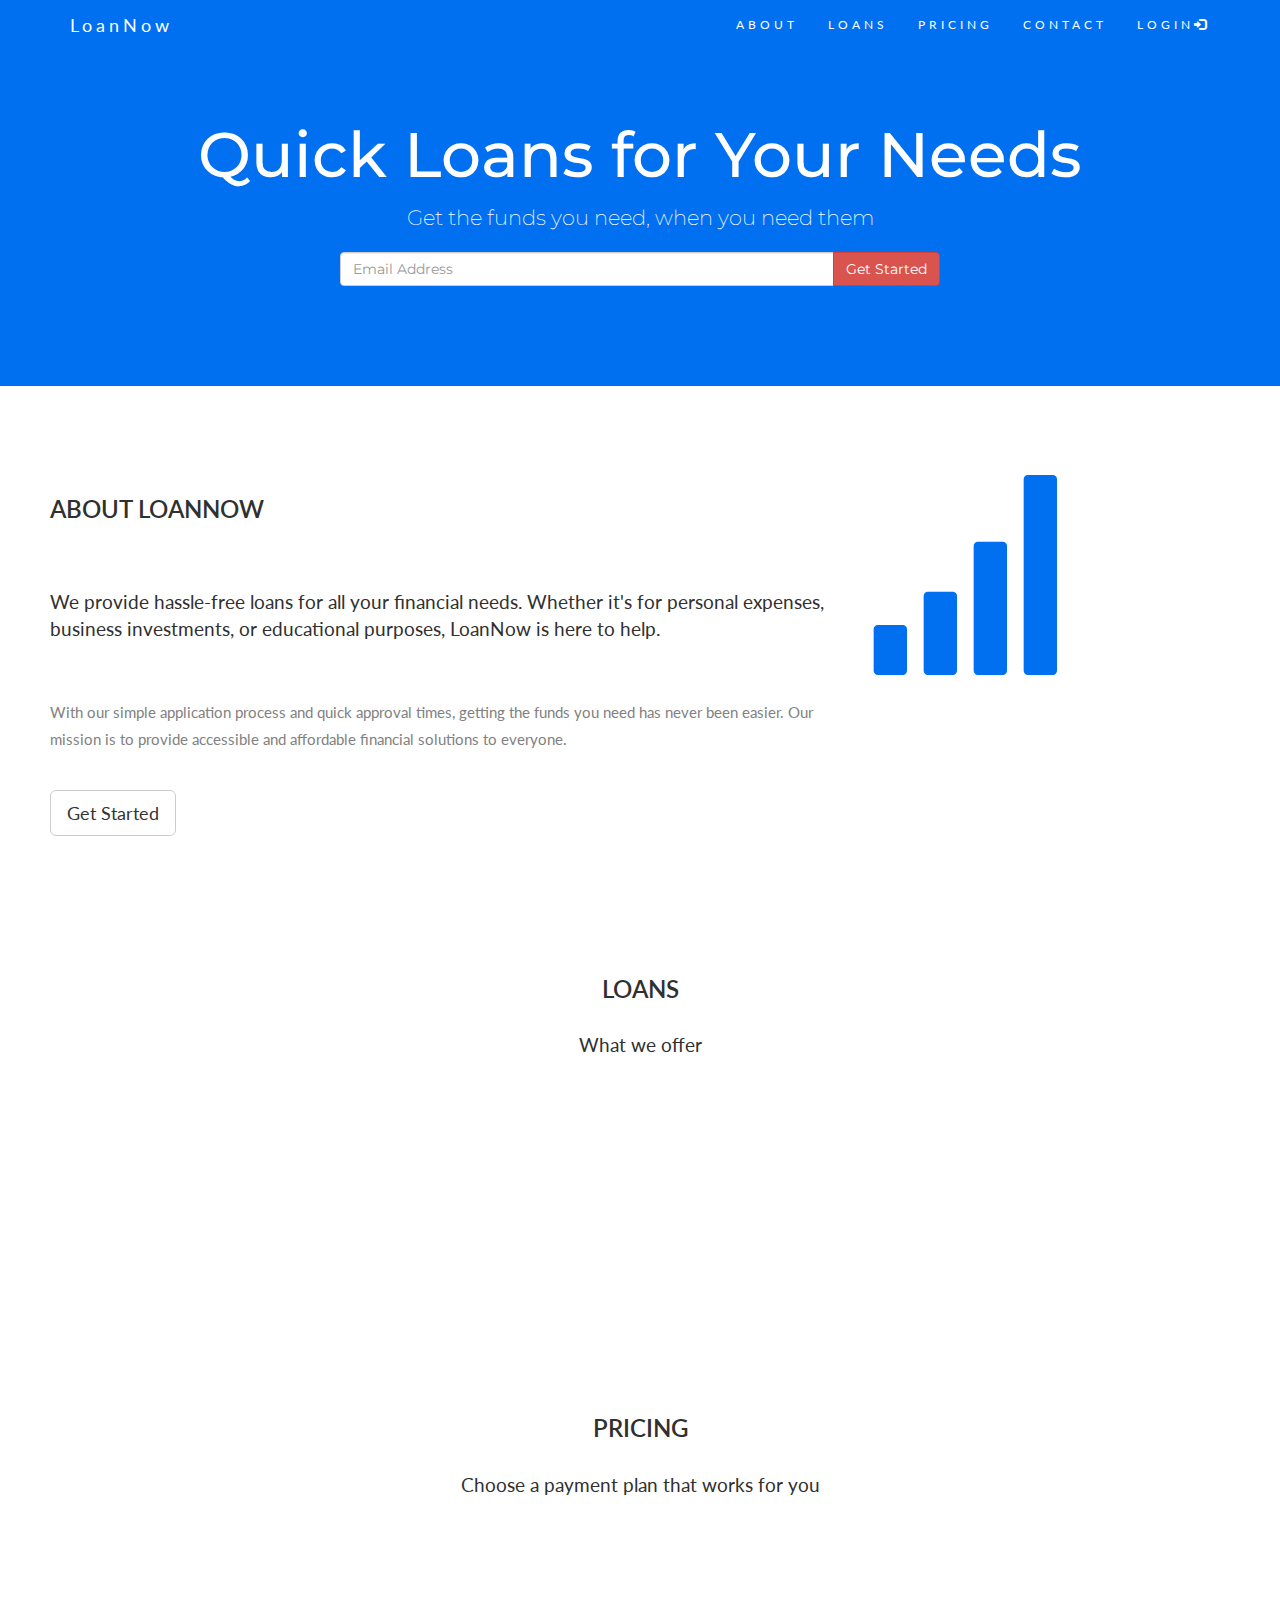
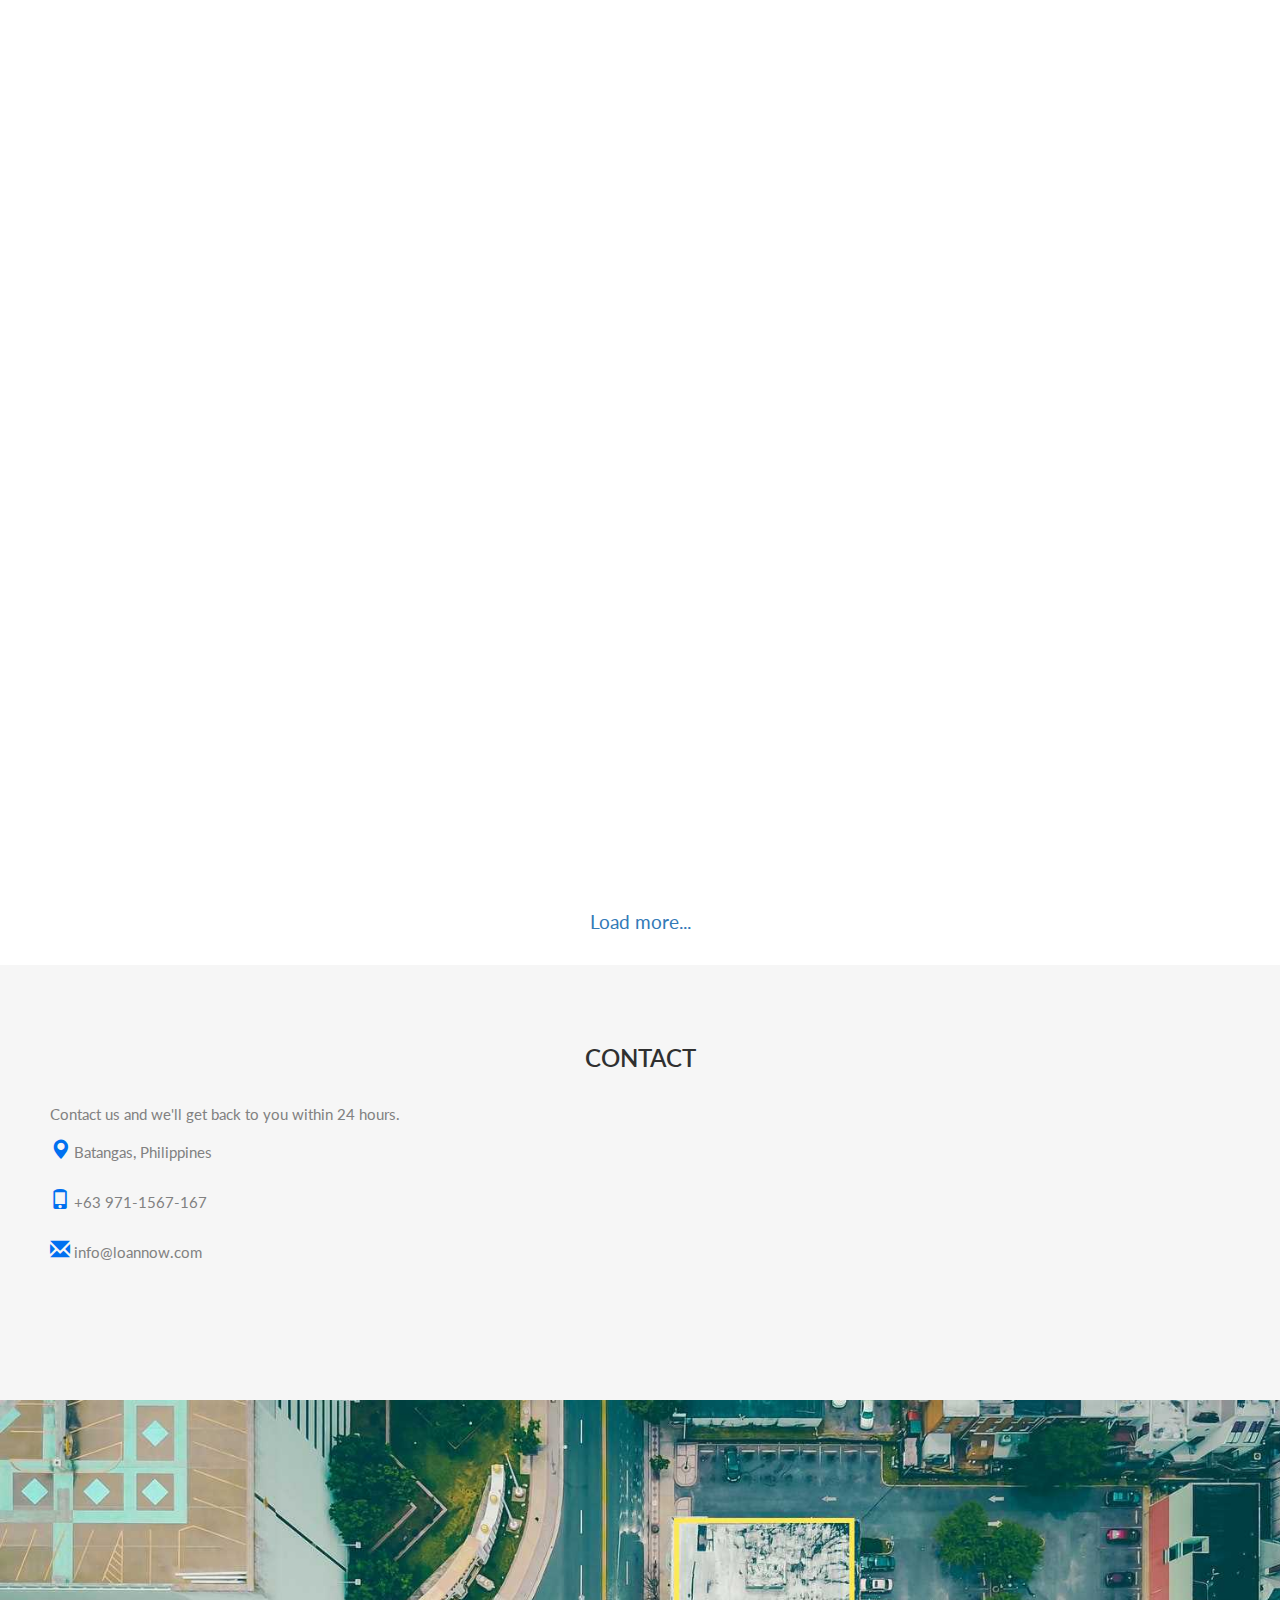
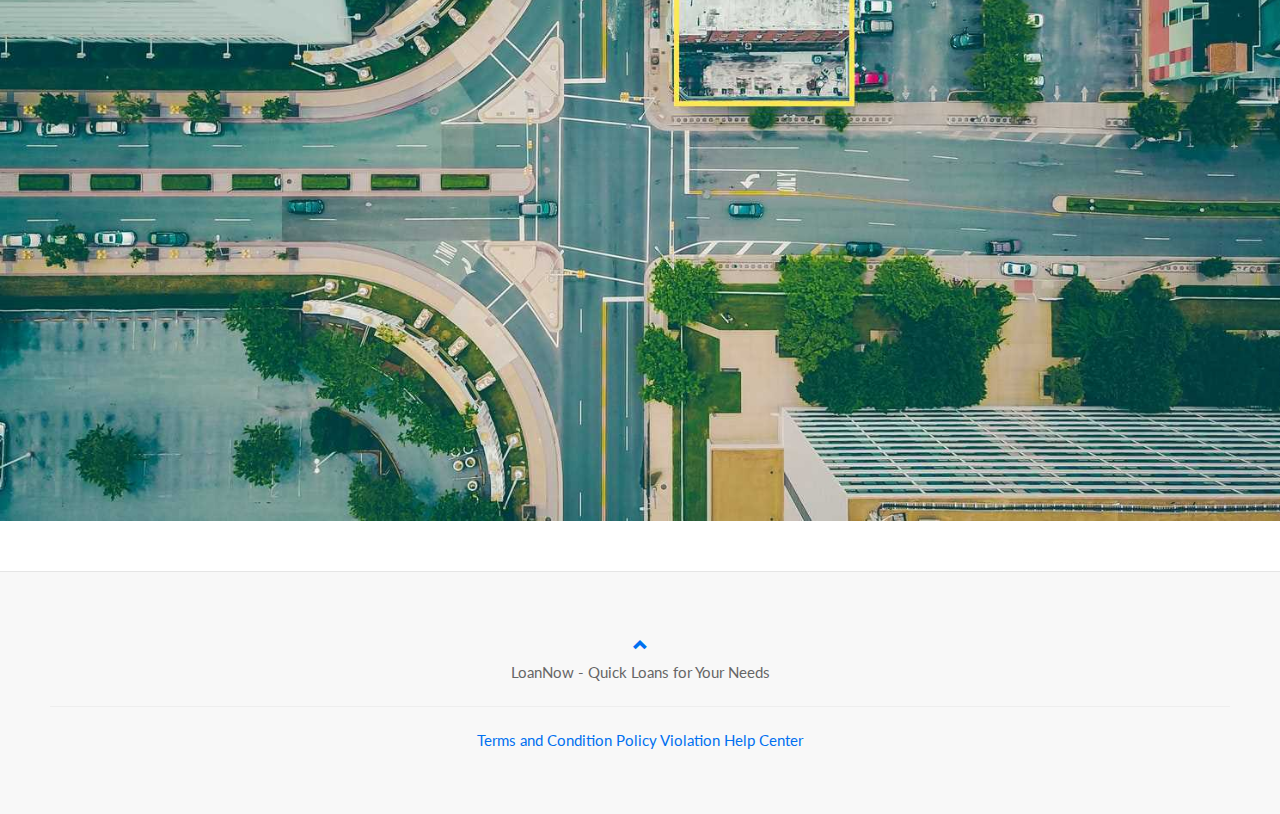
<file: index.html>
<!DOCTYPE html>
<html lang="en">
<head>
  <title>LoanNow - Quick Loans for Your Needs</title>
  <meta charset="utf-8">
  <meta name="viewport" content="width=device-width, initial-scale=1">
  <link rel="stylesheet" href="https://maxcdn.bootstrapcdn.com/bootstrap/3.4.1/css/bootstrap.min.css">
  <link href="https://fonts.googleapis.com/css?family=Montserrat" rel="stylesheet" type="text/css">
  <link href="https://fonts.googleapis.com/css?family=Lato" rel="stylesheet" type="text/css">
  <link rel="stylesheet" href="styles.css">
  <script src="https://ajax.googleapis.com/ajax/libs/jquery/3.7.1/jquery.min.js"></script>
  <script src="https://maxcdn.bootstrapcdn.com/bootstrap/3.4.1/js/bootstrap.min.js"></script>
</head>

<body id="myPage" data-spy="scroll" data-target=".navbar" data-offset="60">

<nav class="navbar navbar-default navbar-fixed-top">
  <div class="container">
    <div class="navbar-header">
      <button type="button" class="navbar-toggle" data-toggle="collapse" data-target="#myNavbar">
        <span class="icon-bar"></span>
        <span class="icon-bar"></span>
        <span class="icon-bar"></span>                        
      </button>
      <a class="navbar-brand" href="#myPage">LoanNow</a>
    </div>
    <div class="collapse navbar-collapse" id="myNavbar">
      <ul class="nav navbar-nav navbar-right">
        <li><a href="#about">ABOUT</a></li>
        <li><a href="#services">LOANS</a></li>
        <li><a href="#pricing">PRICING</a></li>
        <li><a href="#contact">CONTACT</a></li>
        <li><a href="signin.html">LOGIN<span class="glyphicon glyphicon-log-in"></span></a></li>
      </ul>
    </div>
  </div>
</nav>

<div class="jumbotron text-center">
  <h1>Quick Loans for Your Needs</h1> 
  <p>Get the funds you need, when you need them</p> 
  <form class="form-inline" onsubmit="return validateForm()">
    <div class="input-group">
      <input type="email" class="form-control" size="50" placeholder="Email Address" id="email" required>
      <div class="input-group-btn">
        <button type="submit" class="btn btn-danger">Get Started</button>
      </div>
    </div>
  </form>
</div>

<!-- Container (About Section) -->
<div id="about" class="container-fluid">
  <div class="row">
    <div class="col-sm-8">
      <h2>About LoanNow</h2><br>
      <h4>We provide hassle-free loans for all your financial needs. Whether it's for personal expenses, business investments, or educational purposes, LoanNow is here to help.</h4><br>
      <p>With our simple application process and quick approval times, getting the funds you need has never been easier. Our mission is to provide accessible and affordable financial solutions to everyone.</p>
      <br><button class="btn btn-default btn-lg">Get Started</button>
    </div>
    <div class="col-sm-4">
      <span class="glyphicon glyphicon-signal logo"></span>
    </div>
  </div>
</div>

<!-- Container (Services Section) -->
<div id="services" class="container-fluid text-center">
  <h2>LOANS</h2>
  <h4>What we offer</h4>
  <br>
  <div class="row slideanim">
    <div class="col-sm-4">
      <span class="glyphicon glyphicon-home logo-small"></span>
      <h4>Personal Loans</h4>
      <p>Flexible loans tailored to your personal needs</p>
    </div>
    <div class="col-sm-4">
      <span class="glyphicon glyphicon-briefcase logo-small"></span>
      <h4>Business Loans</h4>
      <p>Grow your business with our financing solutions</p>
    </div>
    <div class="col-sm-4">
      <span class="glyphicon glyphicon-education logo-small"></span>
      <h4>Student Loans</h4>
      <p>Invest in your education with our student loan options</p>
    </div>
  </div>
</div>

<!-- Container (Pricing Section) -->
<div id="pricing" class="container-fluid">
  <div class="text-center">
    <h2>Pricing</h2>
    <h4>Choose a payment plan that works for you</h4>
  </div>
  <div class="row slideanim">
    <div class="col-sm-4 col-xs-12">
      <div class="panel panel-default text-center">
        <div class="panel-heading">
          <h1>Loan 50</h1>
        </div>
        <div class="panel-body">
          <p><strong>50</strong> Php</p>
          <p><strong>100%</strong> Interest</p>
          <p><strong>No Hidden</strong> Fees</p>
          <p><strong></strong></p>
          <br>
          <p><strong></strong></p>
        </div>
        <div class="panel-footer">
          <h3>50 Php</h3>
          <button class="btn btn-lg" id="applyButton">Apply Now</button>
        </div>
      </div>
    </div>

    <div class="col-sm-4 col-xs-12">
      <div class="panel panel-default text-center">
        <div class="panel-heading">
          <h1>Loan 100</h1>
        </div>
        <div class="panel-body">
          <p><strong>100</strong> Php</p>
          <p><strong>50%</strong> Interest</p>
          <p><strong>1-day</strong> payment period</p>
          <p><strong>No</strong> additional fees if paid within the period</p>
        </div>
        <div class="panel-footer">
          <h3>100 Php</h3>
          <button class="btn btn-lg " onclick="signUp()">Apply Now</button>
        </div>
      </div>
    </div>

    <div class="col-sm-4 col-xs-12">
      <div class="panel panel-default text-center">
        <div class="panel-heading">
          <h1>Loan 1000</h1>
        </div>
        <div class="panel-body">
          <p><strong>1000</strong> Php</p>
          <p><strong>20%</strong> Interest</p>
          <p><strong>7-day</strong> payment period</p>
          <p><strong>10% off</strong> additional fees if paid within the period</p>
        </div>
        <div class="panel-footer">
          <h3>1000 Php</h3>
          <button class="btn btn-lg">Apply Now</button>
        </div>
      </div>
    </div>

    <div class="col-sm-4 col-xs-12">
      <div class="panel panel-default text-center">
        <div class="panel-heading">
          <h1>Basic</h1>
        </div>
        <div class="panel-body">
          <p><strong>Low</strong> Interest Rates</p>
          <p><strong>Flexible</strong> Repayment Terms</p>
          <p><strong>No Hidden</strong> Fees</p>
        </div>
        <div class="panel-footer">
          <h3>Starting at ₱2000/mo</h3>
          <button class="btn btn-lg">Apply Now</button>
        </div>
      </div>      
    </div>     
    <div class="col-sm-4 col-xs-12">
      <div class="panel panel-default text-center">
        <div class="panel-heading">
          <h1>Pro</h1>
        </div>
        <div class="panel-body">
          <p><strong>Competitive</strong> Interest Rates</p>
          <p><strong>Customizable</strong> Repayment Plans</p>
          <p><strong>Priority</strong> Customer Support</p>
        </div>
        <div class="panel-footer">
          <h3>Starting at ₱5000/mo</h3>
          <button class="btn btn-lg">Apply Now</button>
        </div>
    </div>      
  </div>       
  <div class="col-sm-4 col-xs-12">
    <div class="panel panel-default text-center">
      <div class="panel-heading">
        <h1>Premium</h1>
      </div>
      <div class="panel-body">
        <p><strong>Lowest</strong> Interest Rates</p>
        <p><strong>Flexible</strong> Terms and Conditions</p>
        <p><strong>Exclusive</strong> Benefits</p>
      </div>
      <div class="panel-footer">
        <h3>Starting at ₱10,000/mo</h3>
        <button class="btn btn-lg">Apply Now</button>
      </div>
    </div>      
  </div>    
</div>
</div>



<div class="container text-center">
  <h4><a href="pricing.html">Load more...</a></h4>
</div>
<!-- Container (Contact Section) -->
<div id="contact" class="container-fluid bg-grey">
<h2 class="text-center">CONTACT</h2>
<div class="row">
  <div class="col-sm-5">
    <p>Contact us and we'll get back to you within 24 hours.</p>
    <p><span class="glyphicon glyphicon-map-marker"></span> Batangas, Philippines</p>
    <p><span class="glyphicon glyphicon-phone"></span> +63 971-1567-167</p>
    <p><span class="glyphicon glyphicon-envelope"></span> info@loannow.com</p>
  </div>
  <div class="col-sm-7 slideanim">
    <div class="row">
      <div class="col-sm-6 form-group">
        <input class="form-control" id="name" name="name" placeholder="Name" type="text" required>
      </div>
      <div class="col-sm-6 form-group">
        <input class="form-control" id="email" name="email" placeholder="Email" type="email" required>
      </div>
    </div>
    <textarea class="form-control" id="comments" name="comments" placeholder="Message" rows="5"></textarea><br>
    <div class="row">
      <div class="col-sm-12 form-group">
        <button class="btn btn-default pull-right" type="submit">Send</button>
      </div>
    </div>
  </div>
</div>
</div>

<!-- Confirmation Page -->
<div id="confirmation" style="display: none;">
<div class="container">
  <div class="row">
    <div class="col-md-8 col-md-offset-2 text-center">
      <h2>Thank you for applying!</h2>
      <p>Your application has been received. We will review it and get back to you shortly.</p>
    </div>
  </div>
</div>
</div>

<img src="map.jpg" alt="Location" style="width: 100%;">

<footer class="container-fluid text-center">
<a href="#myPage" title="To Top">
  <span class="glyphicon glyphicon-chevron-up"></span>
</a>
<p>LoanNow - Quick Loans for Your Needs</p>
<hr>
<a href="#">Terms and Condition</a>
<a href="#">Policy Violation</a>
<a href="#">Help Center</a>
</footer>

<script src="script.js"></script>

</body>
</html>
</file>
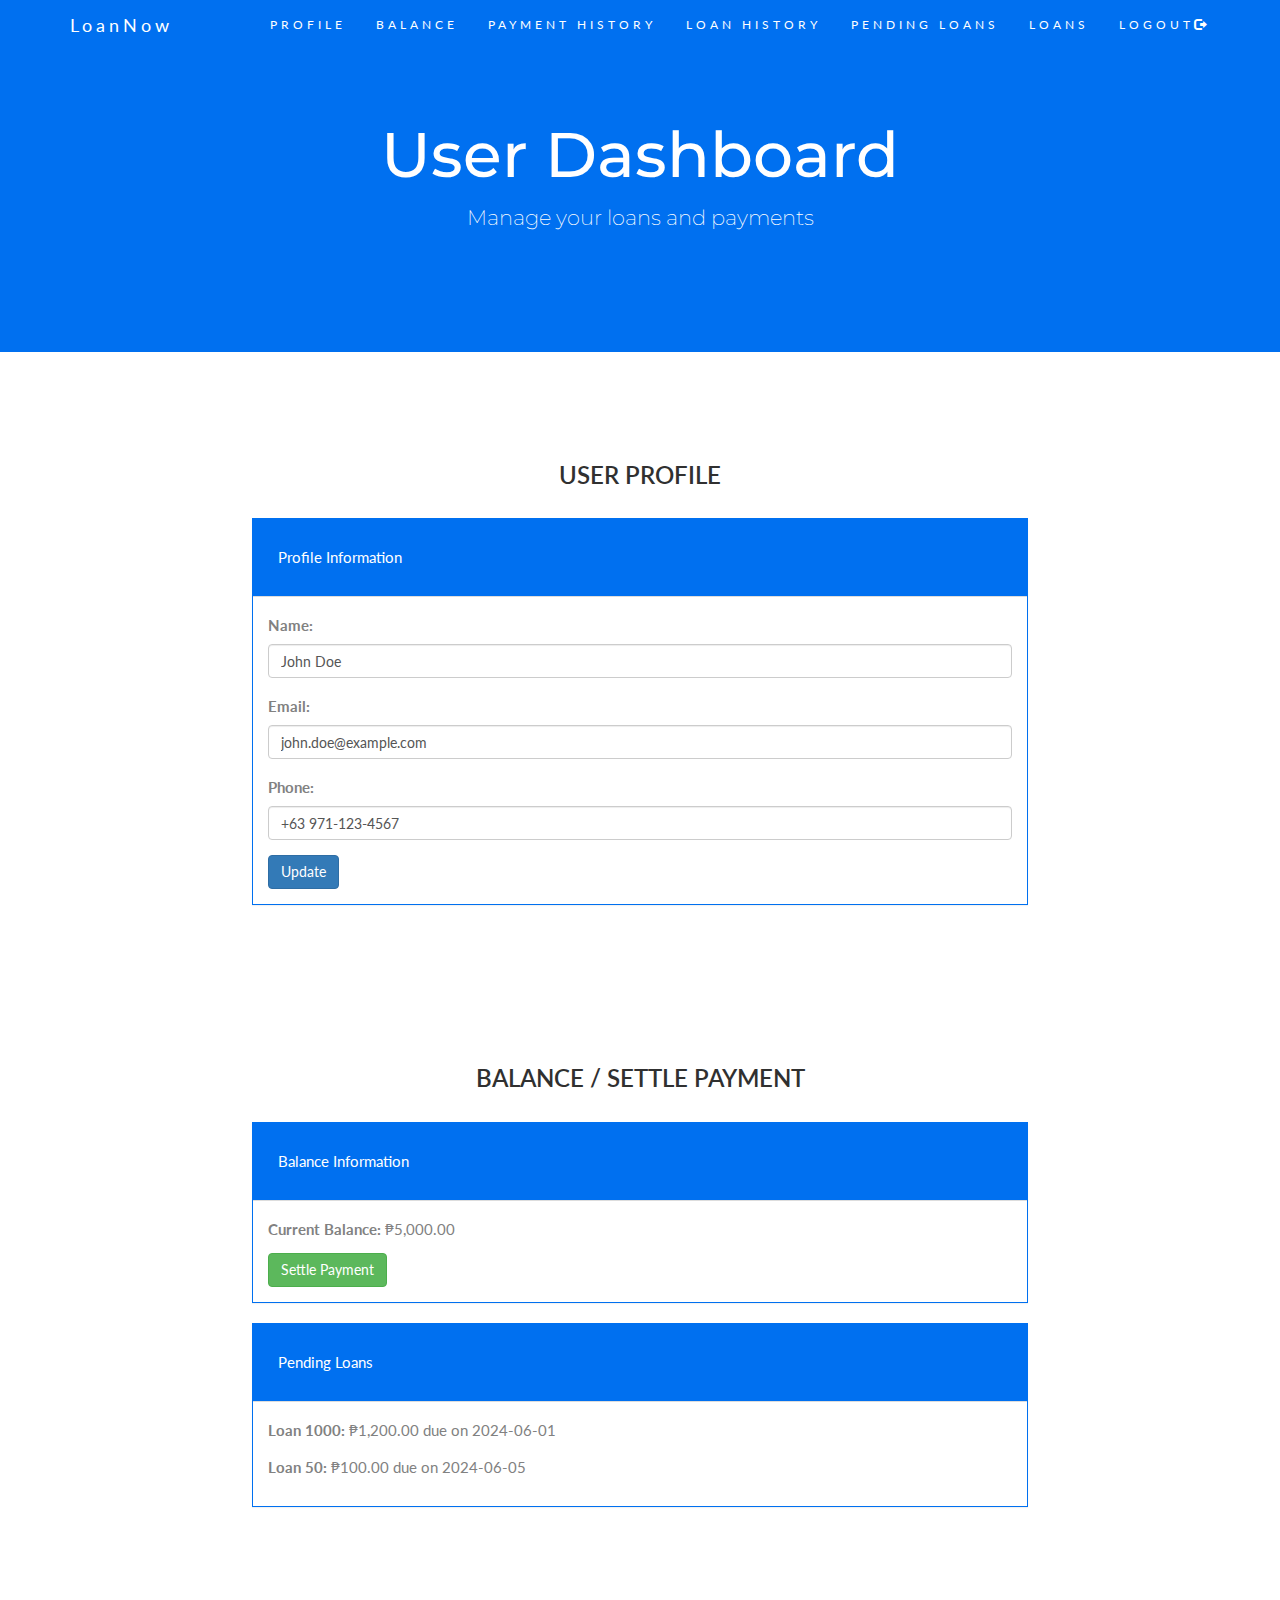
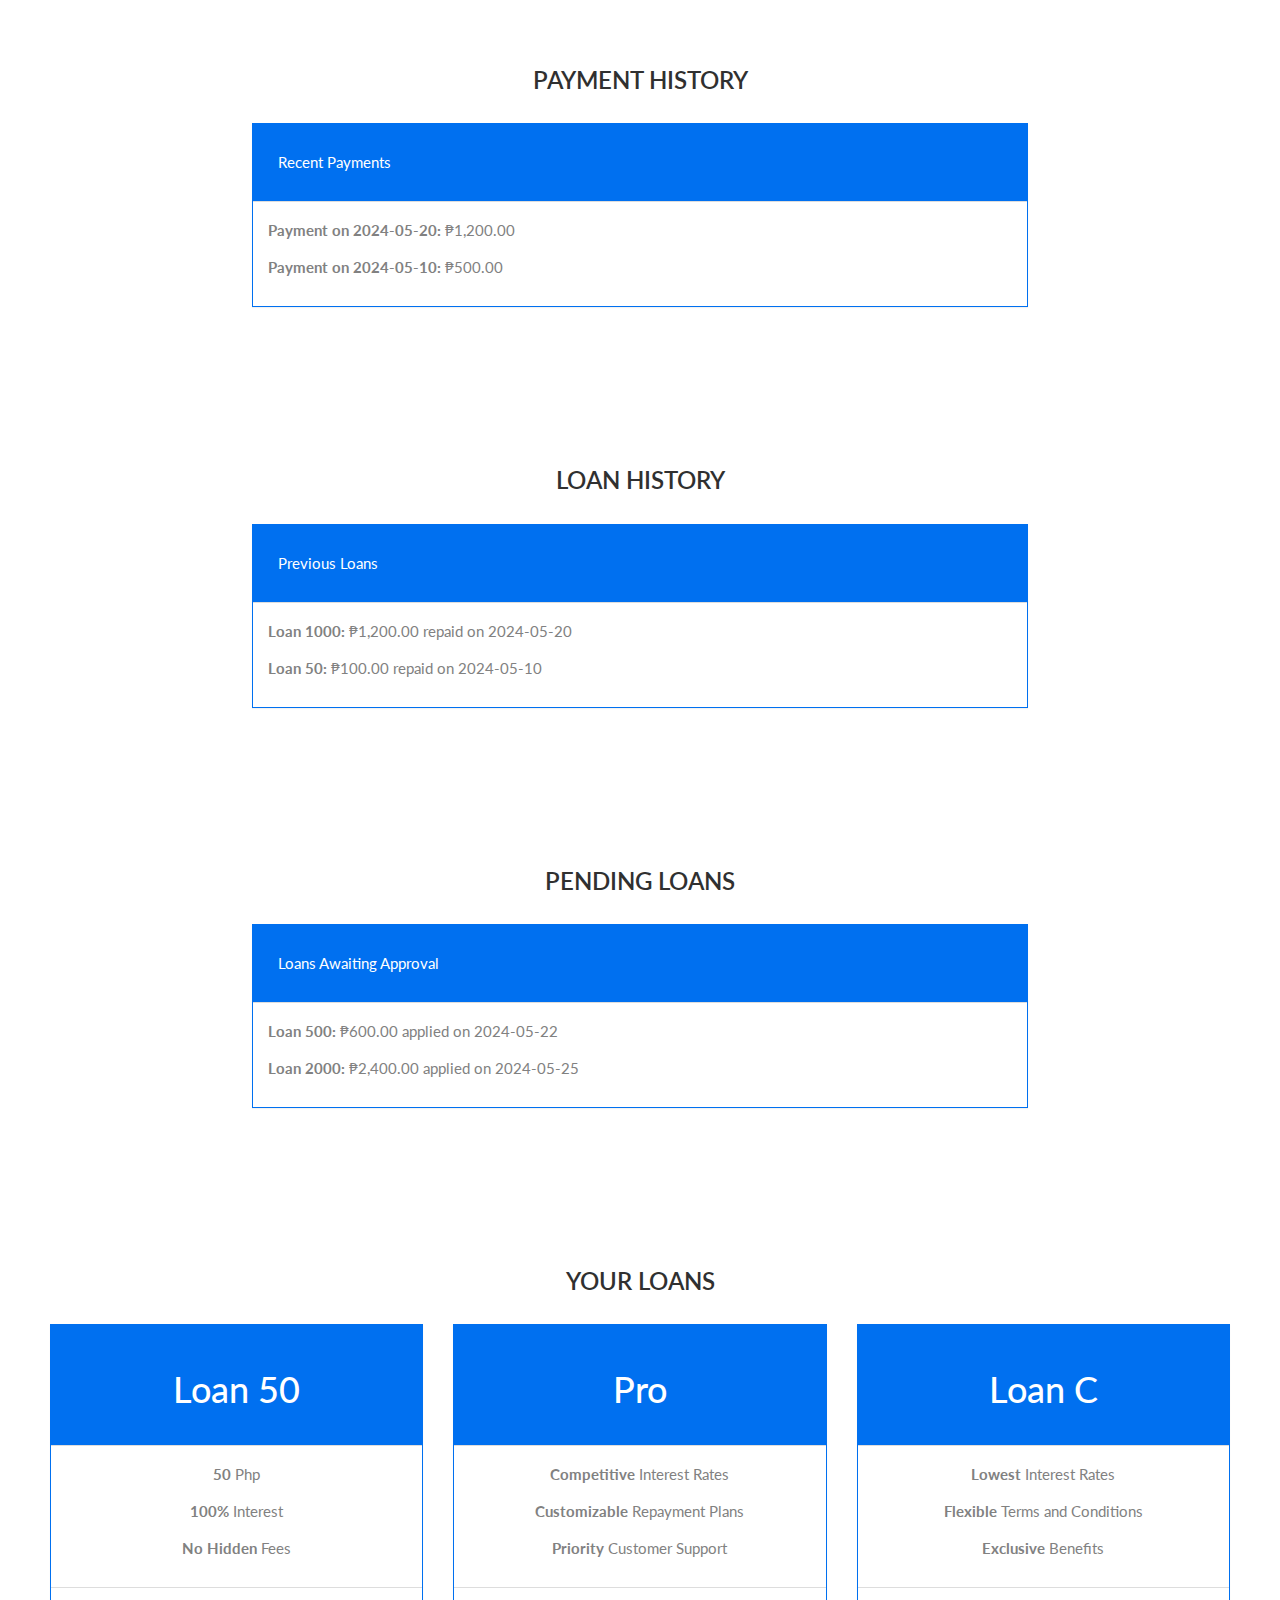
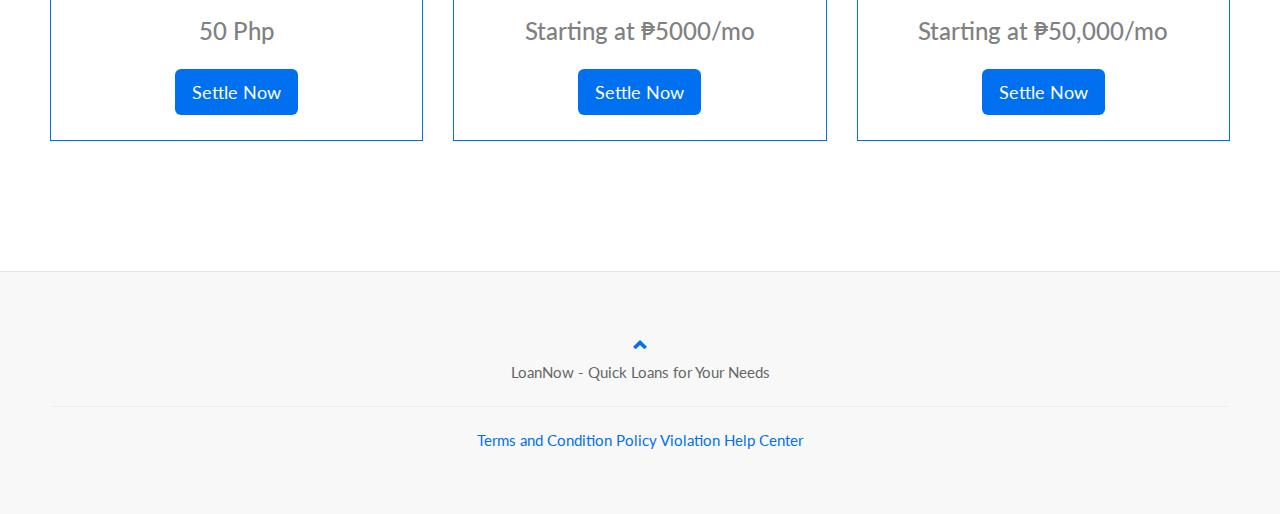
<file: dashboard.html>
<!DOCTYPE html>
<html lang="en">
<head>
    <meta charset="UTF-8">
    <meta name="viewport" content="width=device-width, initial-scale=1.0">
    <title>User Dashboard - LoanNow</title>
    <link rel="stylesheet" href="https://maxcdn.bootstrapcdn.com/bootstrap/3.4.1/css/bootstrap.min.css">
    <link href="https://fonts.googleapis.com/css?family=Montserrat" rel="stylesheet" type="text/css">
    <link href="https://fonts.googleapis.com/css?family=Lato" rel="stylesheet" type="text/css">
    <link rel="stylesheet" href="styles.css">
    <script src="https://ajax.googleapis.com/ajax/libs/jquery/3.7.1/jquery.min.js"></script>
    <script src="https://maxcdn.bootstrapcdn.com/bootstrap/3.4.1/js/bootstrap.min.js"></script>
    <style>
        body {
            font-family: 'Lato', sans-serif;
        }
        .navbar {
            margin-bottom: 0;
            background-color: #0070F0;
            z-index: 9999;
            border: 0;
            font-size: 12px !important;
            line-height: 1.42857143 !important;
            letter-spacing: 4px;
            border-radius: 0;
        }
        .navbar li a, .navbar .navbar-brand {
            color: #fff !important;
        }
        .navbar-nav li a:hover, .navbar-nav li.active a {
            color: #0070F0 !important;
            background-color: #fff !important;
        }
        .navbar-default .navbar-toggle {
            border-color: transparent;
            color: #fff !important;
        }
        .jumbotron {
            background-color: #0070F0;
            color: #fff;
            padding: 100px 25px;
            font-family: 'Montserrat', sans-serif;
        }
        .container-fluid {
            padding: 60px 50px;
        }
        .panel {
            border: 1px solid #0070F0;
            border-radius: 0;
            transition: box-shadow 0.5s;
        }
        .panel:hover {
            box-shadow: 5px 0px 40px rgba(0, 0, 0, .2);
        }
        .panel-heading {
            color: #fff !important;
            background-color: #0070F0 !important;
            padding: 25px;
            border-bottom: 1px solid transparent;
            border-radius: 0;
        }
        .panel-footer {
            background-color: white !important;
        }
        .panel-footer .btn:hover {
            border: 1px solid #0070F0;
            background-color: #fff !important;
            color: #0070F0;
        }
    </style>
</head>
<body id="myPage" data-spy="scroll" data-target=".navbar" data-offset="60">

<nav class="navbar navbar-default navbar-fixed-top">
    <div class="container">
        <div class="navbar-header">
            <button type="button" class="navbar-toggle" data-toggle="collapse" data-target="#myNavbar">
                <span class="icon-bar"></span>
                <span class="icon-bar"></span>
                <span class="icon-bar"></span>                        
              </button>
            <a class="navbar-brand" href="index.html">LoanNow</a>
        </div>
        <div class="collapse navbar-collapse" id="myNavbar">
            <ul class="nav navbar-nav navbar-right">
                <li><a href="#profile">PROFILE</a></li>
                <li><a href="#balance">BALANCE</a></li>
                <li><a href="#payment-history">PAYMENT HISTORY</a></li>
                <li><a href="#loan-history">LOAN HISTORY</a></li>
                <li><a href="#pending-loans">PENDING LOANS</a></li>
                <!-- New Loans Link -->
                <li><a href="#loans">LOANS</a></li>
                <li><a href="#" id="logoutButton">LOGOUT<span class="glyphicon glyphicon-log-out"></span></a></li>
            </ul>
        </div>
    </div>
</nav>

<div class="jumbotron text-center">
    <h1>User Dashboard</h1>
    <p>Manage your loans and payments</p>
</div>

<div id="profile" class="container-fluid">
    <h2 class="text-center">User Profile</h2>
    <div class="row">
        <div class="col-sm-8 col-sm-offset-2">
            <div class="panel panel-default">
                <div class="panel-heading">Profile Information</div>
                <div class="panel-body">
                    <form id="profileForm">
                        <div class="form-group">
                            <label for="name">Name:</label>
                            <input type="text" class="form-control" id="name" name="name" value="John Doe">
                        </div>
                        <div class="form-group">
                            <label for="email">Email:</label>
                            <input type="email" class="form-control" id="email" name="email" value="john.doe@example.com">
                        </div>
                        <div class="form-group">
                            <label for="phone">Phone:</label>
                            <input type="tel" class="form-control" id="phone" name="phone" value="+63 971-123-4567">
                        </div>
                        <button type="submit" class="btn btn-primary">Update</button>
                    </form>
                </div>
            </div>
        </div>
    </div>
</div>

<div id="balance" class="container-fluid">
    <h2 class="text-center">Balance / Settle Payment</h2>
    <div class="row">
        <div class="col-sm-8 col-sm-offset-2">
            <div class="panel panel-default">
                <div class="panel-heading">Balance Information</div>
                <div class="panel-body">
                    <p><strong>Current Balance:</strong> ₱5,000.00</p>
                    <button class="btn btn-success">Settle Payment</button>
                </div>
            </div>
            <div class="panel panel-default">
                <div class="panel-heading">Pending Loans</div>
                <div class="panel-body">
                    <p><strong>Loan 1000:</strong> ₱1,200.00 due on 2024-06-01</p>
                    <p><strong>Loan 50:</strong> ₱100.00 due on 2024-06-05</p>
                </div>
            </div>
        </div>
    </div>
</div>

<div id="payment-history" class="container-fluid">
    <h2 class="text-center">Payment History</h2>
    <div class="row">
        <div class="col-sm-8 col-sm-offset-2">
            <div class="panel panel-default">
                <div class="panel-heading">Recent Payments</div>
                <div class="panel-body">
                    <p><strong>Payment on 2024-05-20:</strong>
₱1,200.00</p>
                    <p><strong>Payment on 2024-05-10:</strong> ₱500.00</p>
                </div>
            </div>
        </div>
    </div>
</div>

<div id="loan-history" class="container-fluid">
    <h2 class="text-center">Loan History</h2>
    <div class="row">
        <div class="col-sm-8 col-sm-offset-2">
            <div class="panel panel-default">
                <div class="panel-heading">Previous Loans</div>
                <div class="panel-body">
                    <p><strong>Loan 1000:</strong> ₱1,200.00 repaid on 2024-05-20</p>
                    <p><strong>Loan 50:</strong> ₱100.00 repaid on 2024-05-10</p>
                </div>
            </div>
        </div>
    </div>
</div>

<div id="pending-loans" class="container-fluid">
    <h2 class="text-center">Pending Loans</h2>
    <div class="row">
        <div class="col-sm-8 col-sm-offset-2">
            <div class="panel panel-default">
                <div class="panel-heading">Loans Awaiting Approval</div>
                <div class="panel-body">
                    <p><strong>Loan 500:</strong> ₱600.00 applied on 2024-05-22</p>
                    <p><strong>Loan 2000:</strong> ₱2,400.00 applied on 2024-05-25</p>
                </div>
            </div>
        </div>
    </div>
</div>

<div id="loans" class="container-fluid">
    <h2 class="text-center">Your Loans</h2>
    <div class="row">
        <div class="col-sm-4 col-xs-12">
            <div class="panel panel-default text-center">
                <div class="panel-heading">
                    <h1>Loan 50</h1>
                </div>
                <div class="panel-body">
                    <p><strong>50</strong> Php</p>
                    <p><strong>100%</strong> Interest</p>
                    <p><strong>No Hidden</strong> Fees</p>
                </div>
                <div class="panel-footer">
                    <h3>50 Php</h3>
                    <button class="btn btn-lg" id="settleButton">Settle Now</button>
                </div>
            </div>
        </div>
        <div class="col-sm-4 col-xs-12">
            <div class="panel panel-default text-center">
              <div class="panel-heading">
                <h1>Pro</h1>
              </div>
              <div class="panel-body">
                <p><strong>Competitive</strong> Interest Rates</p>
                <p><strong>Customizable</strong> Repayment Plans</p>
                <p><strong>Priority</strong> Customer Support</p>
              </div>
              <div class="panel-footer">
                <h3>Starting at ₱5000/mo</h3>
                <button class="btn btn-lg" id="settleButton1">Settle Now</button>
              </div>
          </div>      
        </div>
        <div class="col-sm-4 col-xs-12">
            <div class="panel panel-default text-center">
              <div class="panel-heading">
                <h1>Loan C</h1>
              </div>
              <div class="panel-body">
                <p><strong>Lowest</strong> Interest Rates</p>
                <p><strong>Flexible</strong> Terms and Conditions</p>
                <p><strong>Exclusive</strong> Benefits</p>
              </div>
              <div class="panel-footer">
                <h3>Starting at ₱50,000/mo</h3>
                <button class="btn btn-lg" id="settleButton2">Settle Now</button>
              </div>
            </div>      
          </div>
    </div>
</div>

<footer class="container-fluid text-center">
    <a href="#myPage" title="To Top">
        <span class="glyphicon glyphicon-chevron-up"></span>
    </a>
    <p>LoanNow - Quick Loans for Your Needs</p>
    <hr>
    <a href="#">Terms and Condition</a>
    <a href="#">Policy Violation</a>
    <a href="#">Help Center</a>
</footer>

<script src="script.js"></script>
  <script>
    // JavaScript code for settling payment and showing alert
    document.getElementById("settleButton").addEventListener("click", function() {
        // Your code to handle payment settlement goes here

        // For demonstration purposes, let's simulate a successful payment settlement
        // Show alert to notify the user
        alert("Payment settled successfully!");
    });

     // JavaScript code for settling payment and showing alert
     document.getElementById("settleButton1").addEventListener("click", function() {
        // Your code to handle payment settlement goes here

        // For demonstration purposes, let's simulate a successful payment settlement
        // Show alert to notify the user
        alert("Payment settled successfully!");
    });

     // JavaScript code for settling payment and showing alert
     document.getElementById("settleButton2").addEventListener("click", function() {
        // Your code to handle payment settlement goes here

        // For demonstration purposes, let's simulate a successful payment settlement
        // Show alert to notify the user
        alert("Payment settled successfully!");
    });

     // JavaScript code for logout confirmation and redirection
     document.getElementById("logoutButton").addEventListener("click", function() {
        // Ask for confirmation before logging out
        if (confirm("Are you sure you want to logout?")) {
            // If confirmed, redirect to index.html
            window.location.href = "index.html";
        }
    });

</script>
</body>
</html>
</file>
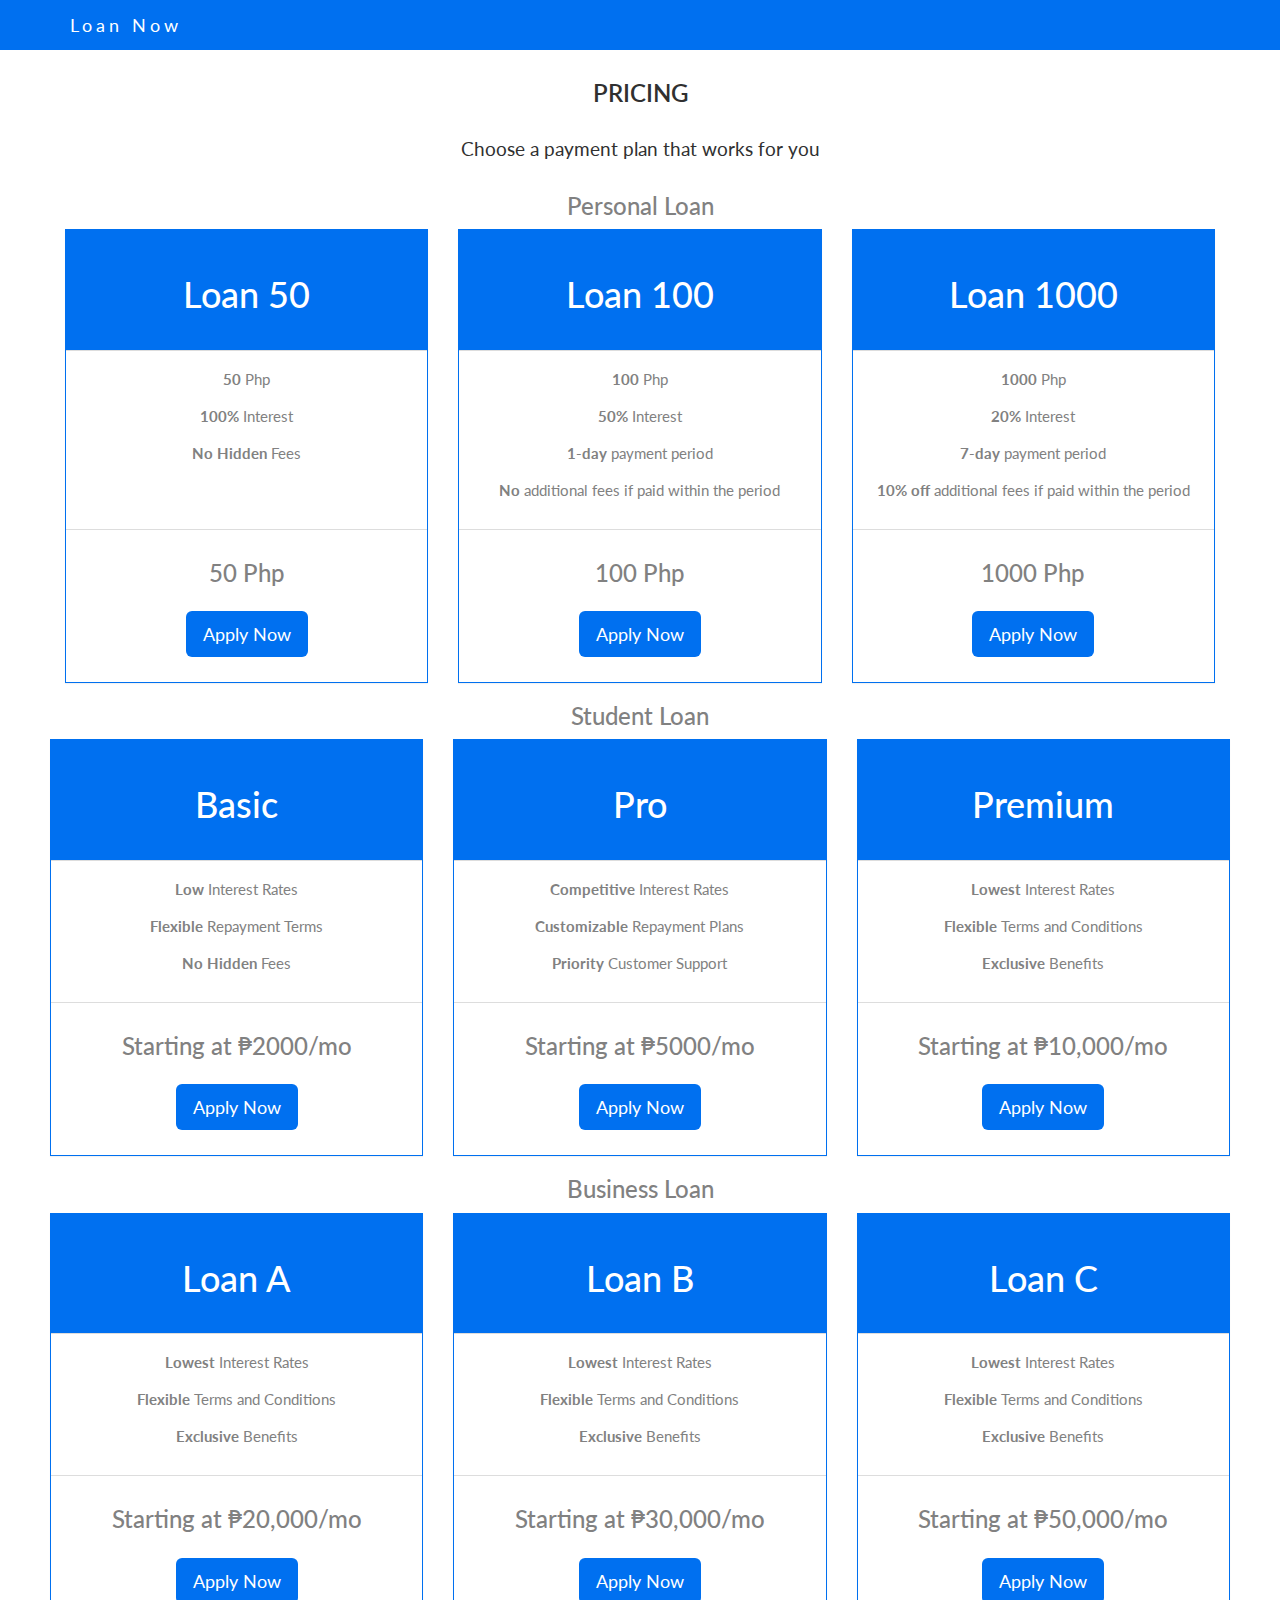
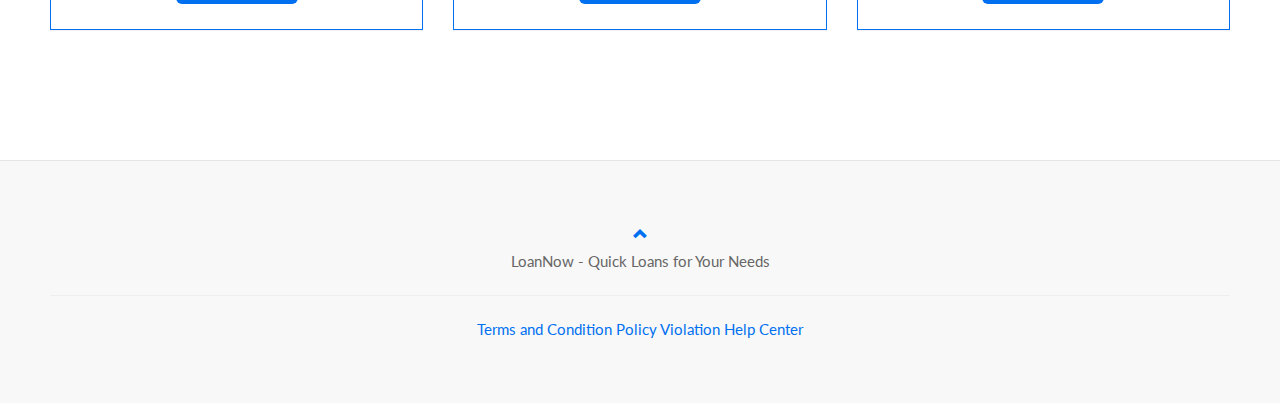
<file: pricing.html>
<!DOCTYPE html>
<html lang="en">
<head>
    <meta charset="UTF-8">
    <meta name="viewport" content="width=device-width, initial-scale=1.0">
    <title>Pricing</title>
    <link rel="stylesheet" href="https://maxcdn.bootstrapcdn.com/bootstrap/3.4.1/css/bootstrap.min.css">
    <link href="https://fonts.googleapis.com/css?family=Montserrat" rel="stylesheet" type="text/css">
    <link href="https://fonts.googleapis.com/css?family=Lato" rel="stylesheet" type="text/css">
    <link rel="stylesheet" href="styles.css">
    <script src="https://ajax.googleapis.com/ajax/libs/jquery/3.7.1/jquery.min.js"></script>
    <script src="https://maxcdn.bootstrapcdn.com/bootstrap/3.4.1/js/bootstrap.min.js"></script>
</head>
<style>
  .slideanim {
    visibility: visible;
}
</style>
<body id="myPage" data-spy="scroll" data-target=".navbar" data-offset="60">

  <nav class="navbar navbar-default navbar-fixed-top">
    <div class="container">
      <div class="navbar-header">
        <a class="navbar-brand" href="index.html">Loan Now</a>
      </div>
    </div>
  </nav>

  <div id="pricing" class="container-fluid">
    <div class="text-center">
      <h2>Pricing</h2>
      <h4>Choose a payment plan that works for you</h4>
      <h3>Personal Loan</h3>
    </div>
    <div class="col-sm-4 col-xs-12">
      <div class="panel panel-default text-center">
        <div class="panel-heading">
          <h1>Loan 50</h1>
        </div>
        <div class="panel-body">
          <p><strong>50</strong> Php</p>
          <p><strong>100%</strong> Interest</p>
          <p><strong>No Hidden</strong> Fees</p>
          <p><strong></strong></p>
          <br>
          <p><strong></strong></p>
        </div>
        <div class="panel-footer">
          <h3>50 Php</h3>
          <button class="btn btn-lg" id="applyButton">Apply Now</button>
        </div>
      </div>
    </div>

    <div class="col-sm-4 col-xs-12">
      <div class="panel panel-default text-center">
        <div class="panel-heading">
          <h1>Loan 100</h1>
        </div>
        <div class="panel-body">
          <p><strong>100</strong> Php</p>
          <p><strong>50%</strong> Interest</p>
          <p><strong>1-day</strong> payment period</p>
          <p><strong>No</strong> additional fees if paid within the period</p>
        </div>
        <div class="panel-footer">
          <h3>100 Php</h3>
          <button class="btn btn-lg">Apply Now</button>
        </div>
      </div>
    </div>

    <div class="col-sm-4 col-xs-12">
      <div class="panel panel-default text-center">
        <div class="panel-heading">
          <h1>Loan 1000</h1>
        </div>
        <div class="panel-body">
          <p><strong>1000</strong> Php</p>
          <p><strong>20%</strong> Interest</p>
          <p><strong>7-day</strong> payment period</p>
          <p><strong>10% off</strong> additional fees if paid within the period</p>
        </div>
        <div class="panel-footer">
          <h3>1000 Php</h3>
          <button class="btn btn-lg">Apply Now</button>
        </div>
      </div>
    </div>
    <div class="row slideanim">
      <div class="text-center">
            <h3>Student Loan</h3>
      </div>

      <div class="col-sm-4 col-xs-12">
        <div class="panel panel-default text-center">
          <div class="panel-heading">
            <h1>Basic</h1>
          </div>
          <div class="panel-body">
            <p><strong>Low</strong> Interest Rates</p>
            <p><strong>Flexible</strong> Repayment Terms</p>
            <p><strong>No Hidden</strong> Fees</p>
          </div>
          <div class="panel-footer">
            <h3>Starting at ₱2000/mo</h3>
            <button class="btn btn-lg">Apply Now</button>
          </div>
        </div>      
      </div>     
      <div class="col-sm-4 col-xs-12">
        <div class="panel panel-default text-center">
          <div class="panel-heading">
            <h1>Pro</h1>
          </div>
          <div class="panel-body">
            <p><strong>Competitive</strong> Interest Rates</p>
            <p><strong>Customizable</strong> Repayment Plans</p>
            <p><strong>Priority</strong> Customer Support</p>
          </div>
          <div class="panel-footer">
            <h3>Starting at ₱5000/mo</h3>
            <button class="btn btn-lg">Apply Now</button>
          </div>
      </div>      
    </div>       
    <div class="col-sm-4 col-xs-12">
      <div class="panel panel-default text-center">
        <div class="panel-heading">
          <h1>Premium</h1>
        </div>
        <div class="panel-body">
          <p><strong>Lowest</strong> Interest Rates</p>
          <p><strong>Flexible</strong> Terms and Conditions</p>
          <p><strong>Exclusive</strong> Benefits</p>
        </div>
        <div class="panel-footer">
          <h3>Starting at ₱10,000/mo</h3>
          <button class="btn btn-lg">Apply Now</button>
        </div>
      </div>      
    </div>  
   
    <div class="text-center">
      <h3>Business Loan</h3>
    </div>

    <div class="col-sm-4 col-xs-12">
      <div class="panel panel-default text-center">
        <div class="panel-heading">
          <h1>Loan A</h1>
        </div>
        <div class="panel-body">
          <p><strong>Lowest</strong> Interest Rates</p>
          <p><strong>Flexible</strong> Terms and Conditions</p>
          <p><strong>Exclusive</strong> Benefits</p>
        </div>
        <div class="panel-footer">
          <h3>Starting at ₱20,000/mo</h3>
          <button class="btn btn-lg">Apply Now</button>
        </div>
      </div>      
    </div>  
    
    <div class="col-sm-4 col-xs-12">
      <div class="panel panel-default text-center">
        <div class="panel-heading">
          <h1>Loan B</h1>
        </div>
        <div class="panel-body">
          <p><strong>Lowest</strong> Interest Rates</p>
          <p><strong>Flexible</strong> Terms and Conditions</p>
          <p><strong>Exclusive</strong> Benefits</p>
        </div>
        <div class="panel-footer">
          <h3>Starting at ₱30,000/mo</h3>
          <button class="btn btn-lg">Apply Now</button>
        </div>
      </div>      
    </div>  
   
    <div class="col-sm-4 col-xs-12">
      <div class="panel panel-default text-center">
        <div class="panel-heading">
          <h1>Loan C</h1>
        </div>
        <div class="panel-body">
          <p><strong>Lowest</strong> Interest Rates</p>
          <p><strong>Flexible</strong> Terms and Conditions</p>
          <p><strong>Exclusive</strong> Benefits</p>
        </div>
        <div class="panel-footer">
          <h3>Starting at ₱50,000/mo</h3>
          <button class="btn btn-lg">Apply Now</button>
        </div>
      </div>      
    </div>  
   
    
  </div>
  </div>

  <footer class="container-fluid text-center">
    <a href="#myPage" title="To Top">
      <span class="glyphicon glyphicon-chevron-up"></span>
    </a>
    <p>LoanNow - Quick Loans for Your Needs</p>
    <hr>
    <a href="#">Terms and Condition</a>
    <a href="#">Policy Violation</a>
    <a href="#">Help Center</a>
    </footer>
    
  
<script src="script.js"></script>  

</body>
</html>
</file>
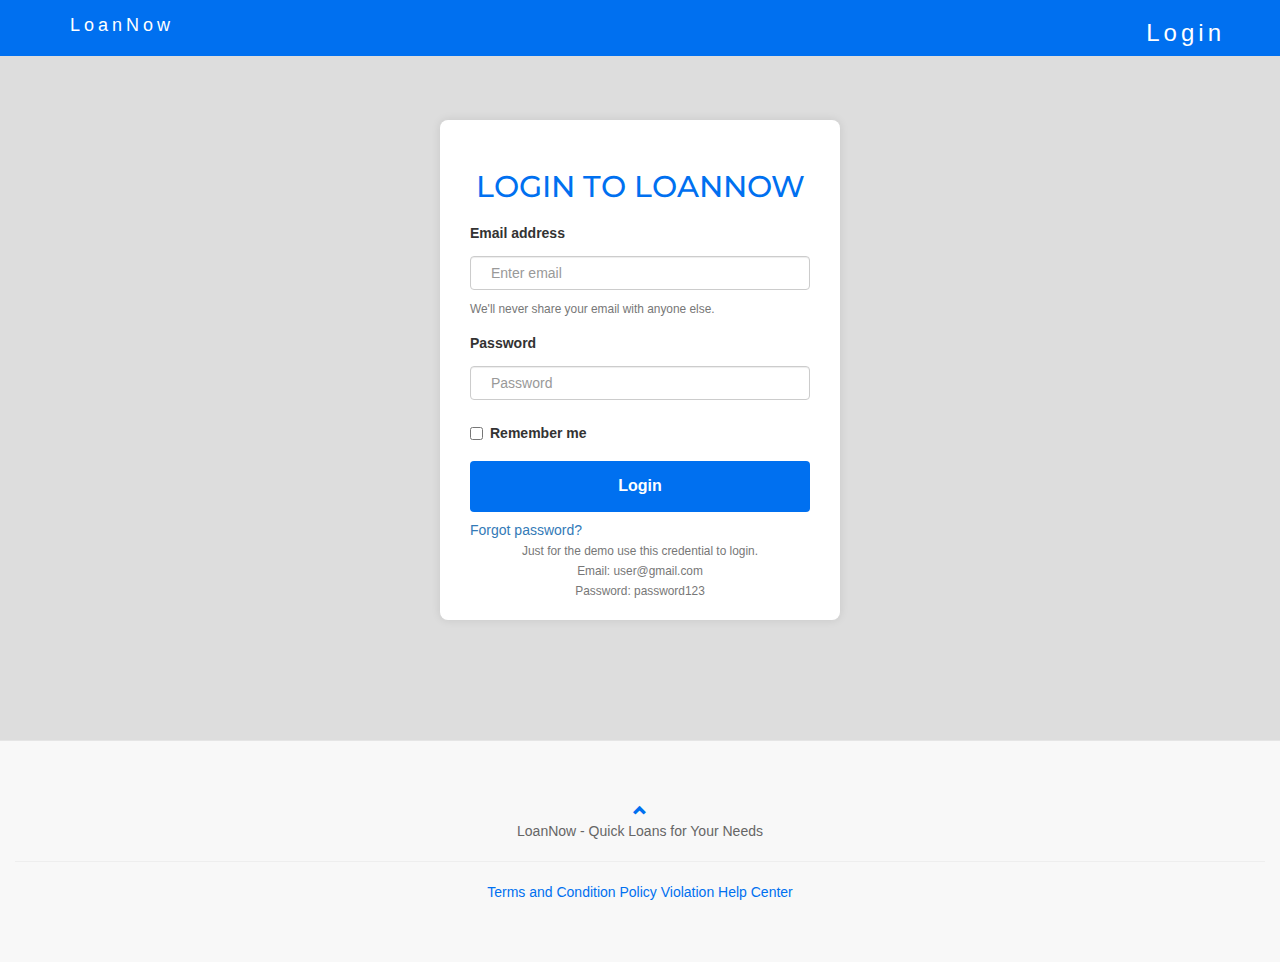
<file: signin.html>
<!DOCTYPE html>
<html lang="en">
<head>
    <meta charset="UTF-8">
    <meta name="viewport" content="width=device-width, initial-scale=1.0">
    <title>Login</title>
    <link rel="stylesheet" href="styles.css">
    <link rel="stylesheet" href="https://maxcdn.bootstrapcdn.com/bootstrap/3.4.1/css/bootstrap.min.css">
    <link href="https://fonts.googleapis.com/css?family=Montserrat" rel="stylesheet" type="text/css">
    <link href="https://fonts.googleapis.com/css?family=Lato" rel="stylesheet" type="text/css">
    <script src="https://ajax.googleapis.com/ajax/libs/jquery/3.7.1/jquery.min.js"></script>
    <script src="https://maxcdn.bootstrapcdn.com/bootstrap/3.4.1/js/bootstrap.min.js"></script>
</head>
<style>
  body{
    background-color: #ddd;
  }
    .navbar {
    background-color: #0070F0;
    border: 0;
    border-radius: 0;
    margin-bottom: 0;
    font-size: 12px !important;
    letter-spacing: 4px;
}
    .navbar h3{
        color: #fff;
    }
    .form-container {
            max-width: 400px;
            height: 500px;
            margin: 120px auto;
            padding: 30px;
            background-color: #fff;
            box-shadow: 0 0 10px rgba(0, 0, 0, 0.1);
            border-radius: 8px;
        }
      .form-container h2 {
            margin-bottom: 20px;
            font-family: 'Montserrat', sans-serif;
            color: #0070F0;
            text-align: center;
        }    
      .form-container .form-group label {
            font-weight: bold;
        }
        .form-container input[type=email], 
        .form-container input[type=password] {
            width: 100%;
            padding: 12px 20px;
            margin: 8px 0;
            display: inline-block;
            border: 1px solid #ccc;
            border-radius: 4px;
            box-sizing: border-box;
        }
        
        .form-container button {
            background-color: #0070F0;
            color: #fff;
            padding: 14px 20px;
            margin: 8px 0;
            border: none;
            cursor: pointer;
            width: 100%;
            border-radius: 4px;
            font-size: 16px;
            font-weight: bold;
            transition: background-color 0.3s ease;
        }

        .form-container button {
            background-color: #0070F0;
            color: #fff;
            padding: 14px 20px;
            margin: 8px 0;
            border: none;
            cursor: pointer;
            width: 100%;
            border-radius: 4px;
            font-size: 16px;
            font-weight: bold;
            transition: background-color 0.3s ease;
        }
    
   
   
</style>
<body>
    <nav class="navbar navbar-default navbar-fixed-top">
        <div class="container">
          <div class="navbar-header">
            <button type="button" class="navbar-toggle" data-toggle="collapse" data-target="#myNavbar">
              <span class="icon-bar"></span>
              <span class="icon-bar"></span>
              <span class="icon-bar"></span>                        
            </button>
            <a class="navbar-brand" href="index.html">LoanNow</a>
          </div>
          <div class="collapse navbar-collapse" id="myNavbar">
            <ul class="nav navbar-nav navbar-right">
              <h3>Login</h3>
            </ul>
          </div>
        </div>
      </nav>

      <div class="form-container">
        <h2>Login to LoanNow</h2>
        <form id="loginForm">
            <div class="form-group">
                <label for="exampleInputEmail1">Email address</label>
                <input type="email" class="form-control" id="exampleInputEmail1" aria-describedby="emailHelp" placeholder="Enter email" required>
                <small id="emailHelp" class="form-text text-muted">We'll never share your email with anyone else.</small>
              </div>
            <div class="form-group">
                <label for="exampleInputPassword1">Password</label>
                <input type="password" class="form-control" id="exampleInputPassword1" placeholder="Password" required>
            </div>
            <div class="form-group checkbox">
                <label>
                    <input type="checkbox" name="remember" id="remember"> Remember me
                </label>
            </div>
            <button type="submit" class="btn btn-primary">Login</button>
            <span class="psw"><a href="#">Forgot password?</a></span>
            <div class="text-center">
              <small class="form-text text-muted">Just for the demo use this credential to login.</small><br>
              <small class="form-text text-muted">Email: user@gmail.com</small><br>
              <small class="form-text text-muted">Password: password123</small>
            </div>
        </form>
        <div id="message" class="mt-3"></div>
    </div>

    <footer class="container-fluid text-center">
        <a href="#myPage" title="To Top">
          <span class="glyphicon glyphicon-chevron-up"></span>
        </a>
        <p>LoanNow - Quick Loans for Your Needs</p>
        <hr>
        <a href="#">Terms and Condition</a>
        <a href="#">Policy Violation</a>
        <a href="#">Help Center</a>
    </footer>
    
<script>
  document.getElementById('loginForm').addEventListener('submit', function(event){
    event.preventDefault();

    var email = document.getElementById('exampleInputEmail1').value;
    var password = document.getElementById('exampleInputPassword1').value;

    if (email === 'user@gmail.com' && password === 'password123'){
      document.getElementById('message').innerHTML = '<div class="alert alert-success">Login Successful!</div> ';

      window.location.href='dashboard.html';
    }
    else{
      document.getElementById('message').innerHTML = '<div class="alert alert-danger">Invalid email or password</div> ' ;
    }
  });
</script>
</body>
</html>
</file>
<file: styles.css>
/* Global Styles */
body {
    font: 400 15px/1.8 Lato, sans-serif;
    color: #818181;
}

h2 {
    font-size: 24px;
    text-transform: uppercase;
    color: #303030;
    font-weight: 600;
    margin-bottom: 30px;
}

h4 {
    font-size: 19px;
    line-height: 1.375em;
    color: #303030;
    font-weight: 400;
    margin-bottom: 30px;
}

/* Navbar Styles */
.navbar {
    background-color: #0070F0;
    border: 0;
    border-radius: 0;
    margin-bottom: 0;
    font-size: 12px !important;
    letter-spacing: 4px;
}

.navbar li a, .navbar .navbar-brand {
    color: #fff !important;
}

.navbar-nav li a:hover, .navbar-nav li.active a {
    color: #0070F0 !important;
    background-color: #fff !important;
}

/* Jumbotron Styles */
.jumbotron {
    background-color: #0070F0;
    color: #fff;
    padding: 100px 25px;
    font-family: Montserrat, sans-serif;
}

/* About Section Styles */
.container-fluid {
    padding: 60px 50px;
}

.bg-grey {
    background-color: #f6f6f6;
}

.logo-small {
    color: #0070F0;
    font-size: 50px;
  }
  .logo {
    color: #0070F0;
    font-size: 200px;
  }

/* Panel Styles */
.panel {
    border: 1px solid #0070F0; 
    border-radius:0 !important;
    transition: box-shadow 0.5s;
  }
  .panel:hover {
    box-shadow: 5px 0px 40px rgba(0,0,0, .2);
  }
  .panel-footer .btn:hover {
    border: 1px solid #0070F0;
    background-color: #fff !important;
    color: #0070F0;
  }
  .panel-heading {
    color: #fff !important;
    background-color: #0070F0 !important;
    padding: 25px;
    border-bottom: 1px solid transparent;
    border-top-left-radius: 0px;
    border-top-right-radius: 0px;
    border-bottom-left-radius: 0px;
    border-bottom-right-radius: 0px;
  }
  .panel-footer {
    background-color: white !important;
  }

  .panel-footer .btn {
    margin: 15px 0;
    background-color: #0070F0;
    color: #fff;
  }
  /* Contact Section Styles */
#contact {
    padding: 60px 50px;
}

#contact .glyphicon {
    font-size: 20px;
    margin-bottom: 20px;
    color: #0070F0;
}

/* Footer Styles */
footer {
    background-color: #f8f8f8;
    color: #666;
    padding: 25px;
    margin-top: 50px;
    border-top: 1px solid #e5e5e5;
}

footer a {
    color: #0070F0;
}

footer a:hover {
    color: #0056b3;
    text-decoration: none;
}

/* Animation Styles */
.slideanim {
    visibility: hidden;
}

.slide {
    animation-name: slide;
    -webkit-animation-name: slide;
    animation-duration: 1s;
    -webkit-animation-duration: 1s;
    visibility: visible;
}

@keyframes slide {
    0% {
        opacity: 0;
        transform: translateY(70%);
    } 
    100% {
        opacity: 1;
        transform: translateY(0%);
    }
}

@-webkit-keyframes slide {
    0% {
        opacity: 0;
        -webkit-transform: translateY(70%);
    } 
    100% {
        opacity: 1;
        -webkit-transform: translateY(0%);
    }
}

/* Media Queries */
@media screen and (max-width: 768px) {
    .col-sm-4 {
        text-align: center;
        margin: 25px 0;
    }

    .btn-lg {
        width: 100%;
        margin-bottom: 35px;
    }
}

@media screen and (max-width: 480px) {
    .logo {
        font-size: 150px;
    }
}
</file>
